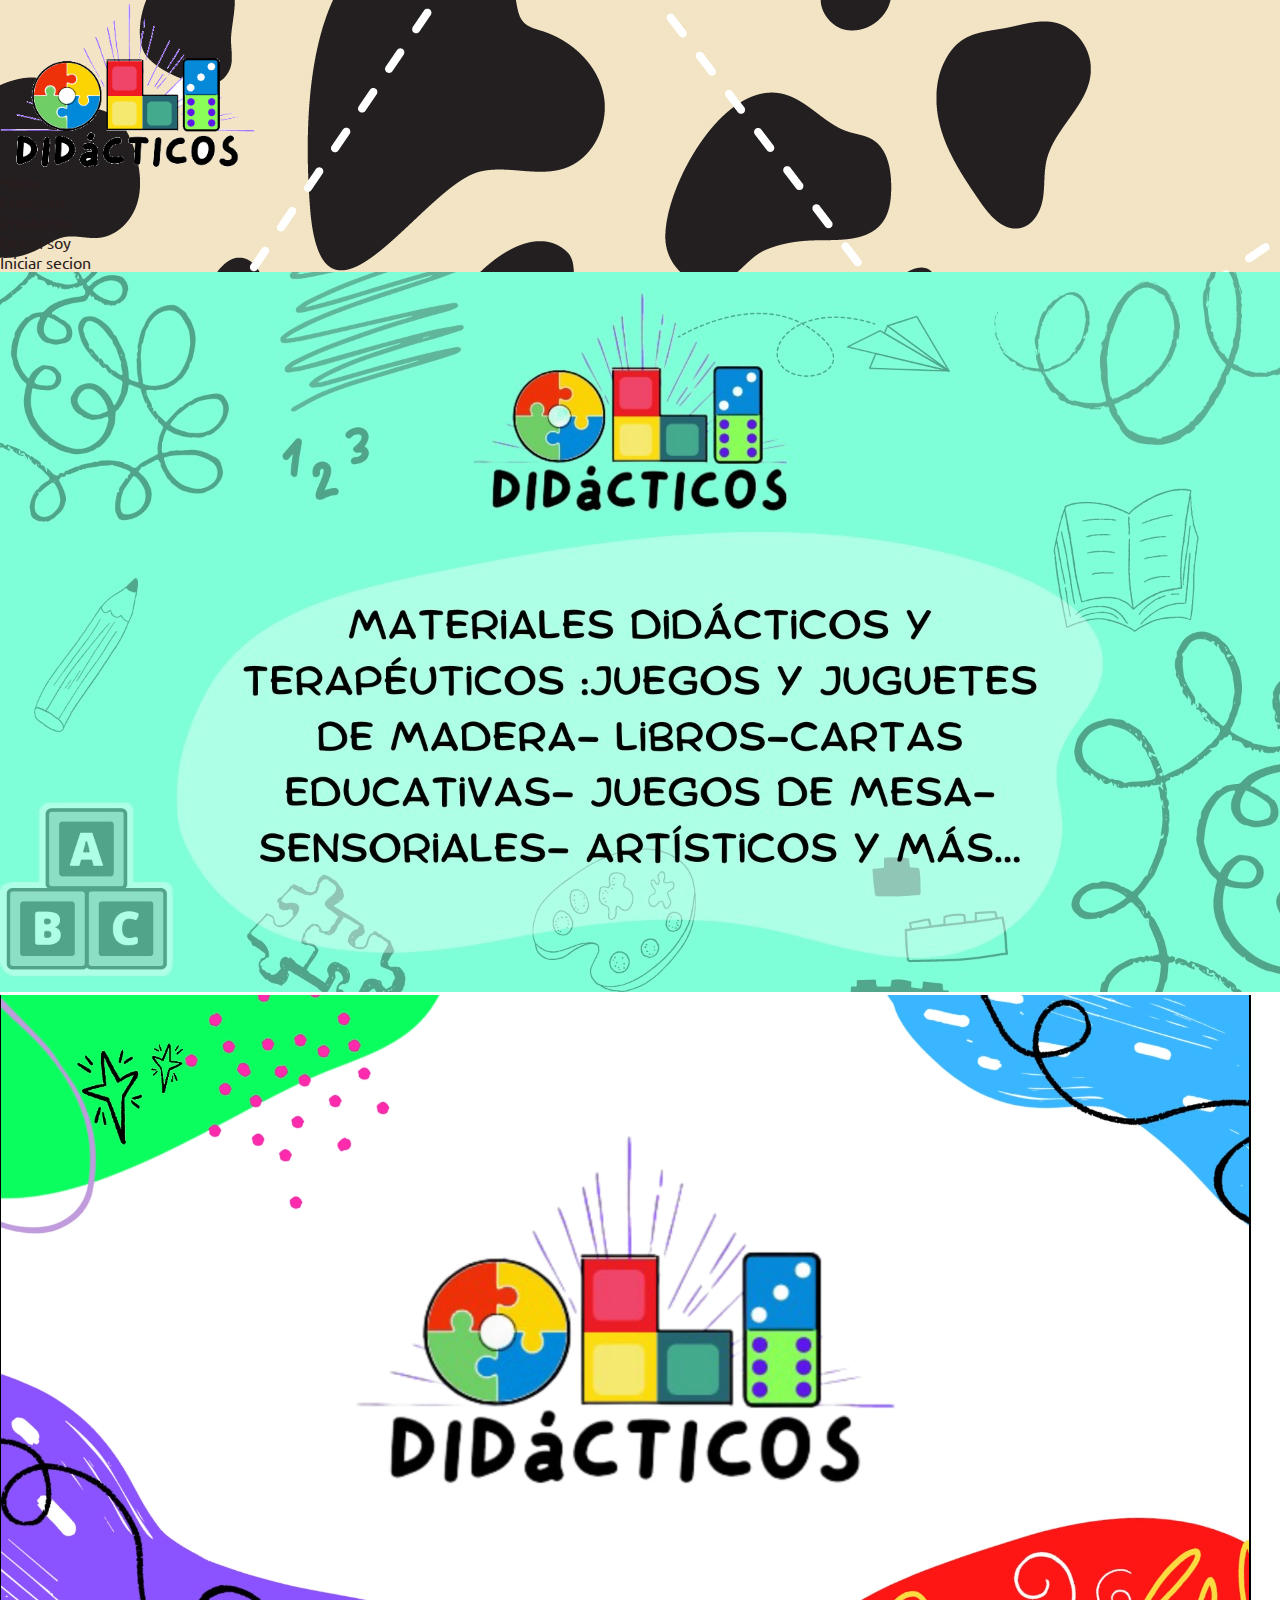
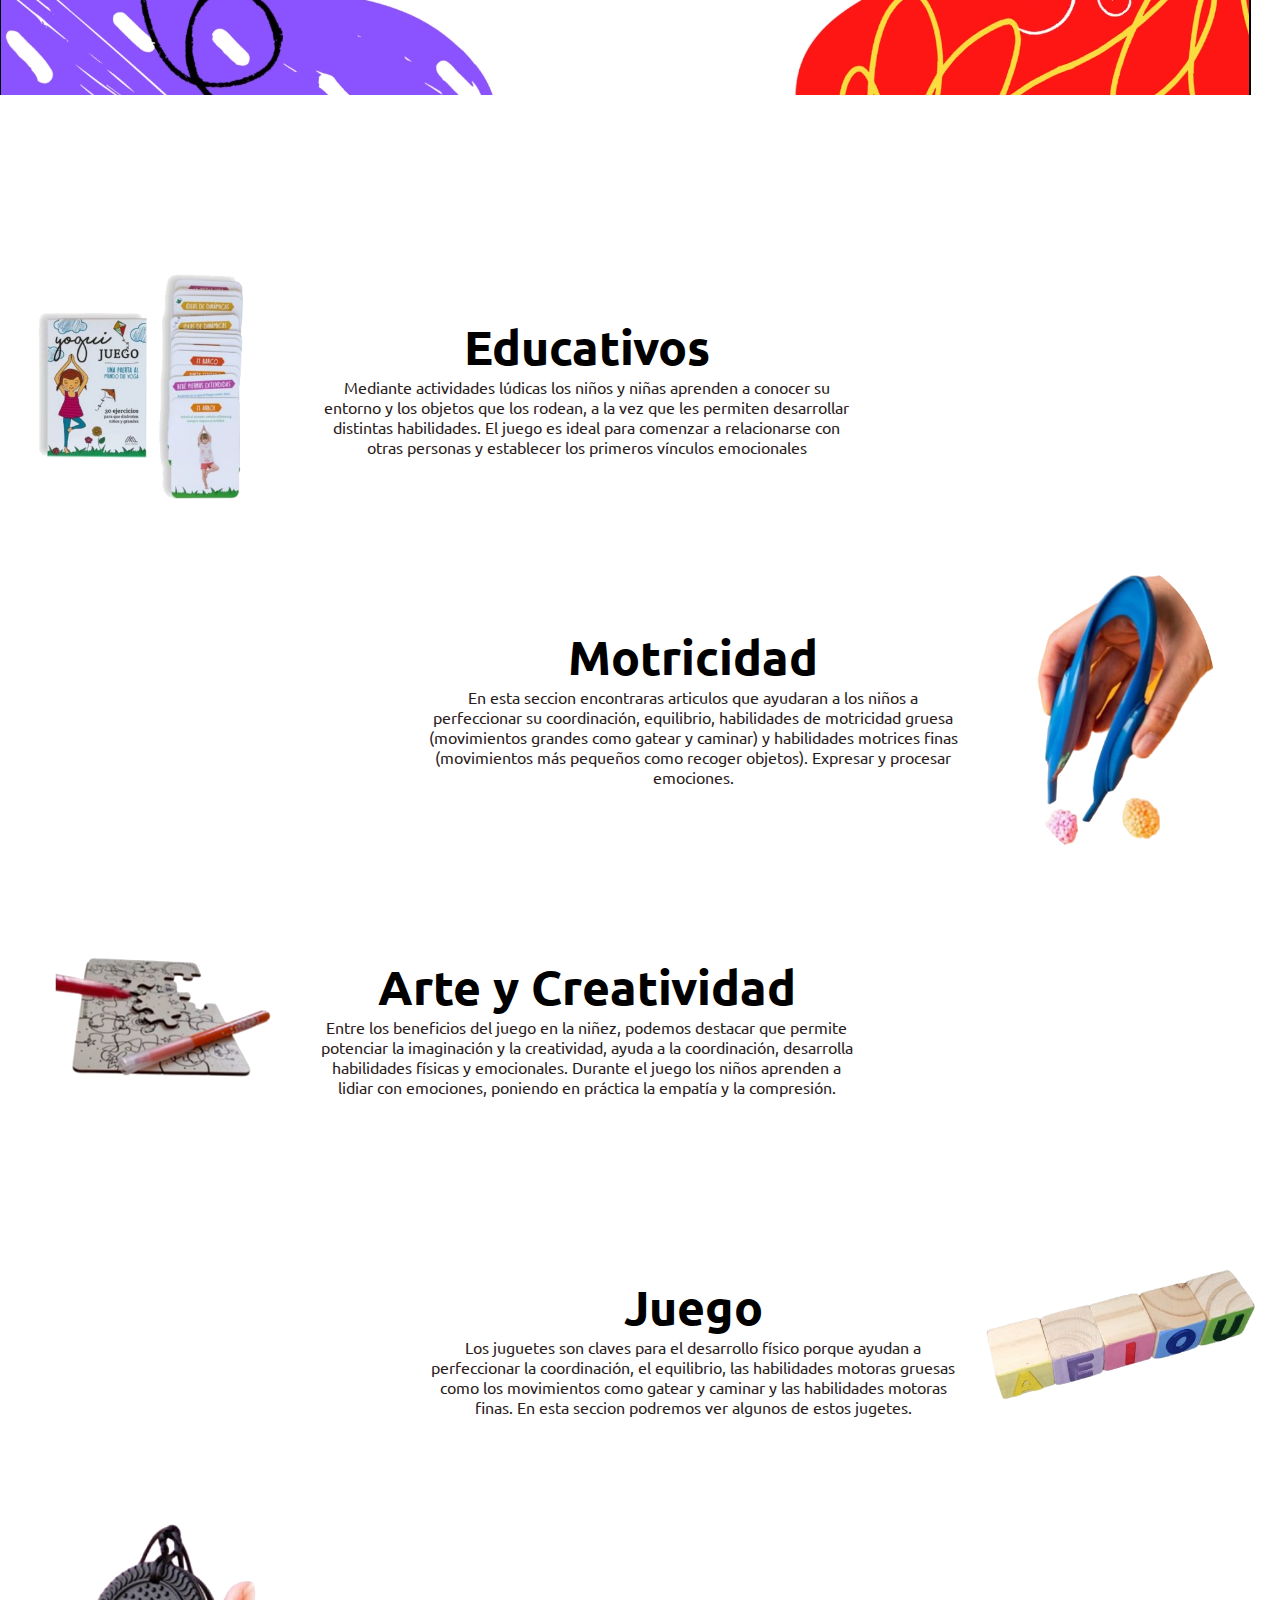
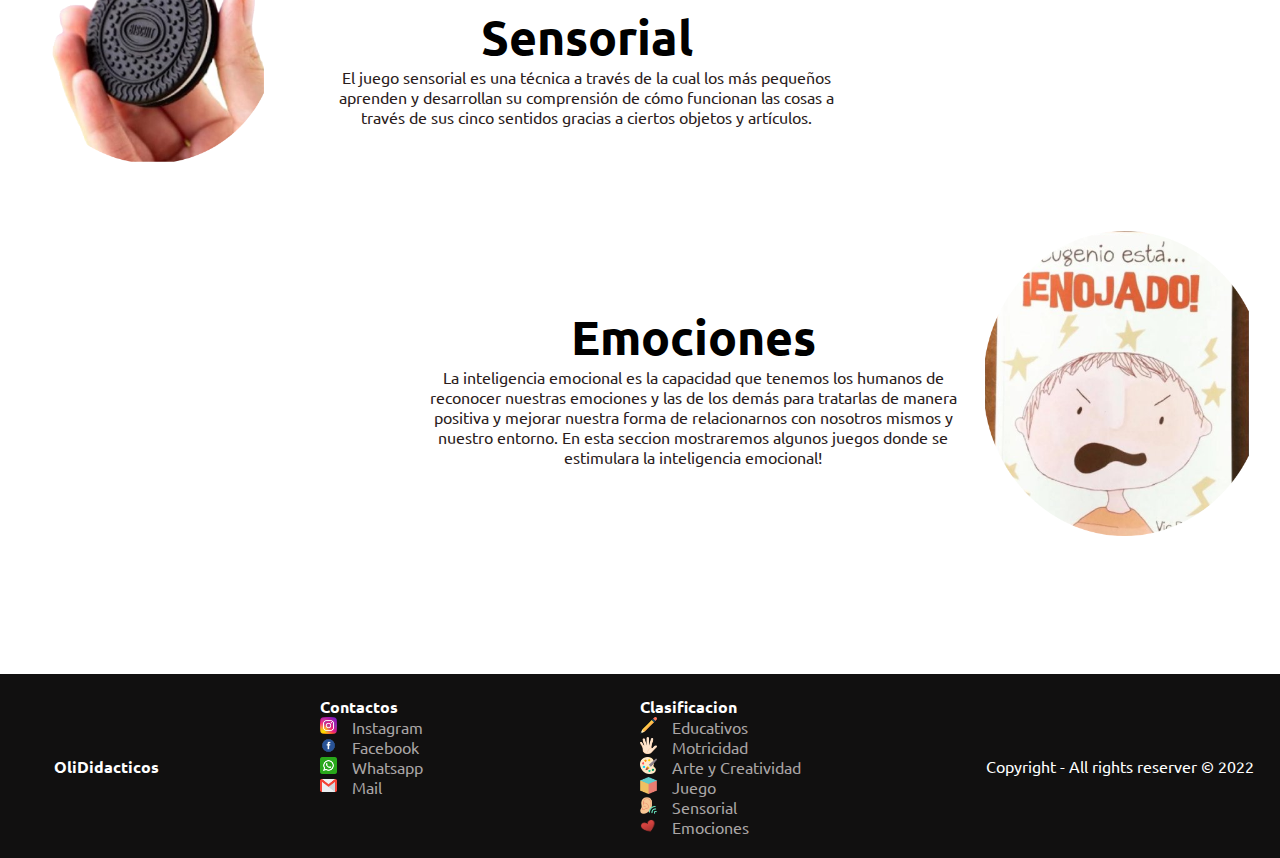
<file: index.html>
<!DOCTYPE html>
<html lang="es">
<head>
    <meta charset="UTF-8">
    <meta http-equiv="X-UA-Compatible" content="IE=edge">
    <meta name="viewport" content="width=device-width, initial-scale=1.0">
    <link rel="stylesheet" href="./sass/main.css">
    <!-- CSS only -->
    <link href="https://cdn.jsdelivr.net/npm/bootstrap@5.2.1/dist/css/bootstrap.min.css" rel="stylesheet" integrity="sha384-iYQeCzEYFbKjA/T2uDLTpkwGzCiq6soy8tYaI1GyVh/UjpbCx/TYkiZhlZB6+fzT" crossorigin="anonymous">
    
    <!-- Seo -->
    <meta name="description" content="Venta online de juguetes didacticos, hechos de madera.">
    <meta name="keywords" content="juguetes de madera, juguetes, aprendizaje, juegos educativos, niños, estimulacion mental">
    <title>OliDidacticos / Venta de juguetes de madera</title>

    <!-- Google font -->
    <link rel="preconnect" href="https://fonts.googleapis.com">
    <link rel="preconnect" href="https://fonts.gstatic.com" crossorigin>
    <link href="https://fonts.googleapis.com/css2?family=Ubuntu:ital,wght@1,700&display=swap" rel="stylesheet">


</head>

<body class="bodyInicio">
    
    <!-- Navegacion -->
    <nav class="navbar navbar-expand-lg bg-white">
        <div class="container-fluid">
          <a class="navbar-brand" href="./index.html">
            <img src="./img/Logo.png" alt="">
          </a>
          <button class="navbar-toggler" type="button" data-bs-toggle="collapse" data-bs-target="#navbarNav" aria-controls="navbarNav" aria-expanded="false" aria-label="Toggle navigation">
            <span class="navbar-toggler-icon"></span>
          </button>
          <div class="collapse navbar-collapse" id="navbarNav">
            <ul class="navbar-nav ms-auto mx-5">
              <li class="nav-item">
                <a class="nav-link active fs-3" aria-current="page" href="./index.html">Home</a>
              </li>
              <li class="nav-item">
                <a class="nav-link fs-3" href="./pages/contactos.html">Contacto</a>
              </li>
              <li class="nav-item">
                <a class="nav-link fs-3" href="./pages/productos.html">Productos</a>
              </li>
              <li class="nav-item">
                <a class="nav-link fs-3" href="./pages/quienSoy.html">Quien soy</a>
              </li>
              <li class="nav-item mx-5">
                <a class="nav-link fs-3" href="./pages/login.html">Iniciar secion</a>
              </li>
            </ul>
          </div>
        </div>
    </nav>

    <!-- Carrusel -->
    <div class="container mt-5">
      <div id="carouselExampleSlidesOnly" class="carousel slide" data-bs-ride="carousel">
        <div class="carousel-inner">
          <div class="carousel-item active">
            <img src="./img/portada2.jpeg" class="d-block w-100" alt="1">
          </div>
          <div class="carousel-item">
            <img src="./img/portada1.png" class="d-block w-100" alt="2">
          </div>
        </div>
      </div>
    </div>

    <!-- Clasificaciones -->
    <main class="mainContainer">

      <section class="Seccion1">

        <div class="div1 rounded-circle bg-white">
          <img src="./img/categoriaEdu.png" alt="Clasificacion1">
        </div>

        <div class="div2 bg-white bg-opacity-75 rounded-4 shadow mt-5">
          <h2><a href="./pages/productos.html#educativo">Educativos</a></h2>
          <p>Mediante actividades lúdicas los niños y niñas aprenden a conocer su entorno y los objetos que los rodean, a la vez que les permiten desarrollar distintas habilidades. El juego es ideal para comenzar a relacionarse con otras personas y establecer los primeros vínculos emocionales</p>
        </div>

      </section>

      <section class="Seccion2">

        <div class="div1 rounded-circle bg-white">
          <img src="./img/categoriaMot.png" alt="Clasificacion2">
        </div>

        <div class="div2 bg-white bg-opacity-75 rounded-4 shadow mt-5">
          <h2><a href="./pages/productos.html#motricidad">Motricidad</a></h2>
          <p>En esta seccion encontraras articulos que ayudaran a los niños a perfeccionar su coordinación, equilibrio, habilidades de motricidad gruesa (movimientos grandes como gatear y caminar) y habilidades motrices finas (movimientos más pequeños como recoger objetos). Expresar y procesar emociones.</p>
        </div>

      </section>

      <section class="Seccion3">

        <div class="div1 rounded-circle bg-white">
          <img src="./img/categoriaArt.png" alt="Clasificacion3">
        </div>

        <div class="div2 bg-white bg-opacity-75 rounded-4 shadow mt-5">
          <h2><a href="./pages/productos.html#arte">Arte y Creatividad</a></h2>
          <p>Entre los beneficios del juego en la niñez, podemos destacar que permite potenciar la imaginación y la creatividad, ayuda a la coordinación, desarrolla habilidades físicas y emocionales. Durante el juego los niños aprenden a lidiar con emociones, poniendo en práctica la empatía y la compresión.</p>
        </div>

      </section>

      <section class="Seccion4">

        <div class="div1 rounded-circle bg-white">
          <img src="./img/categoriaJue.png" alt="Clasificacion4">
        </div>

        <div class="div2 bg-white bg-opacity-75 rounded-4 shadow mt-5">
          <h2><a href="./pages/productos.html#juego">Juego</a></h2>
          <p>Los juguetes son claves para el desarrollo físico porque ayudan a perfeccionar la coordinación, el equilibrio, las habilidades motoras gruesas como los movimientos como gatear y caminar y las habilidades motoras finas.
            En esta seccion podremos ver algunos de estos jugetes.
          </p>
        </div>

      </section>  

      <section class="Seccion5">

        <div class="div1 rounded-circle bg-white">
          <img src="./img/categoriaSen.png" alt="Clasificacion5">
        </div>

        <div class="div2 bg-white bg-opacity-75 rounded-4 shadow mt-5">
          <h2><a href="./pages/productos.html#sensorial">Sensorial</a></h2>
          <p>El juego sensorial es una técnica a través de la cual los más pequeños aprenden y desarrollan su comprensión de cómo funcionan las cosas a través de sus cinco sentidos gracias a ciertos objetos y artículos. </p>
        </div>

      </section>

      <section class="Seccion6">

        <div class="div1 rounded-circle bg-white">
          <img src="./img/categoriaEmo.png" alt="Clasificacion5">
        </div>

        <div class="div2 bg-white bg-opacity-75 rounded-4 shadow mt-5">
          <h2><a href="./pages/productos.html#emocional">Emociones</a></h2>
          <p>La inteligencia emocional es la capacidad que tenemos los humanos de reconocer nuestras emociones y las de los demás para tratarlas de manera positiva y mejorar nuestra forma de relacionarnos con nosotros mismos y nuestro entorno. En esta seccion mostraremos algunos juegos donde se estimulara la inteligencia emocional!</p>
        </div>

      </section>  

    </main>


    <!-- Footer -->
    <footer class="footer">

      <div class="footer_logo">
        <h4>OliDidacticos</h4>
      </div>

      <div class="footer_Contactos">
        <h4>Contactos</h4>
        <div>
          <a href=""><img src="./img/instagram.png" alt="instagram"></a>
          <a href="">Instagram</a>
        </div>
        <div>
          <a href=""><img src="./img/descarga.png" alt="facebook"></a>
          <a href="">Facebook</a>
        </div>
        <div>
          <a href=""><img src="./img/whatsapp.png" alt="whatsapp"></a>
          <a href="">Whatsapp</a>
        </div>
        <div>
          <a href=""><img src="./img/gmail.png" alt="mail"></a>
          <a href="">Mail</a>
        </div>
      </div>

      <div class="footer_Productos">
        <h4>Clasificacion</h4>
        <div>
          <a href="./pages/productos.html#educativo"><img src="./img/educacion.png" alt=""></a>
          <a href="./pages/productos.html#educativo">Educativos</a>
        </div>
        <div>
          <a href="./pages/productos.html#motricidad"><img src="./img/motri.png" alt=""></a>
          <a href="./pages/productos.html#motricidad">Motricidad</a>
        </div>
        <div>
          <a href="./pages/productos.html#arte"><img src="./img/arte.png" alt=""></a>
          <a href="./pages/productos.html#arte">Arte y Creatividad</a>
        </div>
        <div>
          <a href="./pages/productos.html#juego"><img src="./img/juegos.png" alt=""></a>
          <a href="./pages/productos.html#juego">Juego</a>
        </div>
        <div>
          <a href="./pages/productos.html#sensorial"><img src="./img/sentido.png" alt=""></a>
          <a href="./pages/productos.html#sensorial">Sensorial</a>
        </div>
        <div>
          <a href="./pages/productos.html#emocional"><img src="./img/emociones.png" alt=""></a>
          <a href="./pages/productos.html#emocional">Emociones</a>
        </div>
      </div>

      <div class="footer_Copyright">
        <p>Copyright - All rights reserver &copy; 2022</p>
      </div>

    </footer>


    <!-- JavaScript Bundle with Popper -->
    <script src="https://cdn.jsdelivr.net/npm/bootstrap@5.2.1/dist/js/bootstrap.bundle.min.js" integrity="sha384-u1OknCvxWvY5kfmNBILK2hRnQC3Pr17a+RTT6rIHI7NnikvbZlHgTPOOmMi466C8" crossorigin="anonymous"></script>

</body>
</html>
</file>
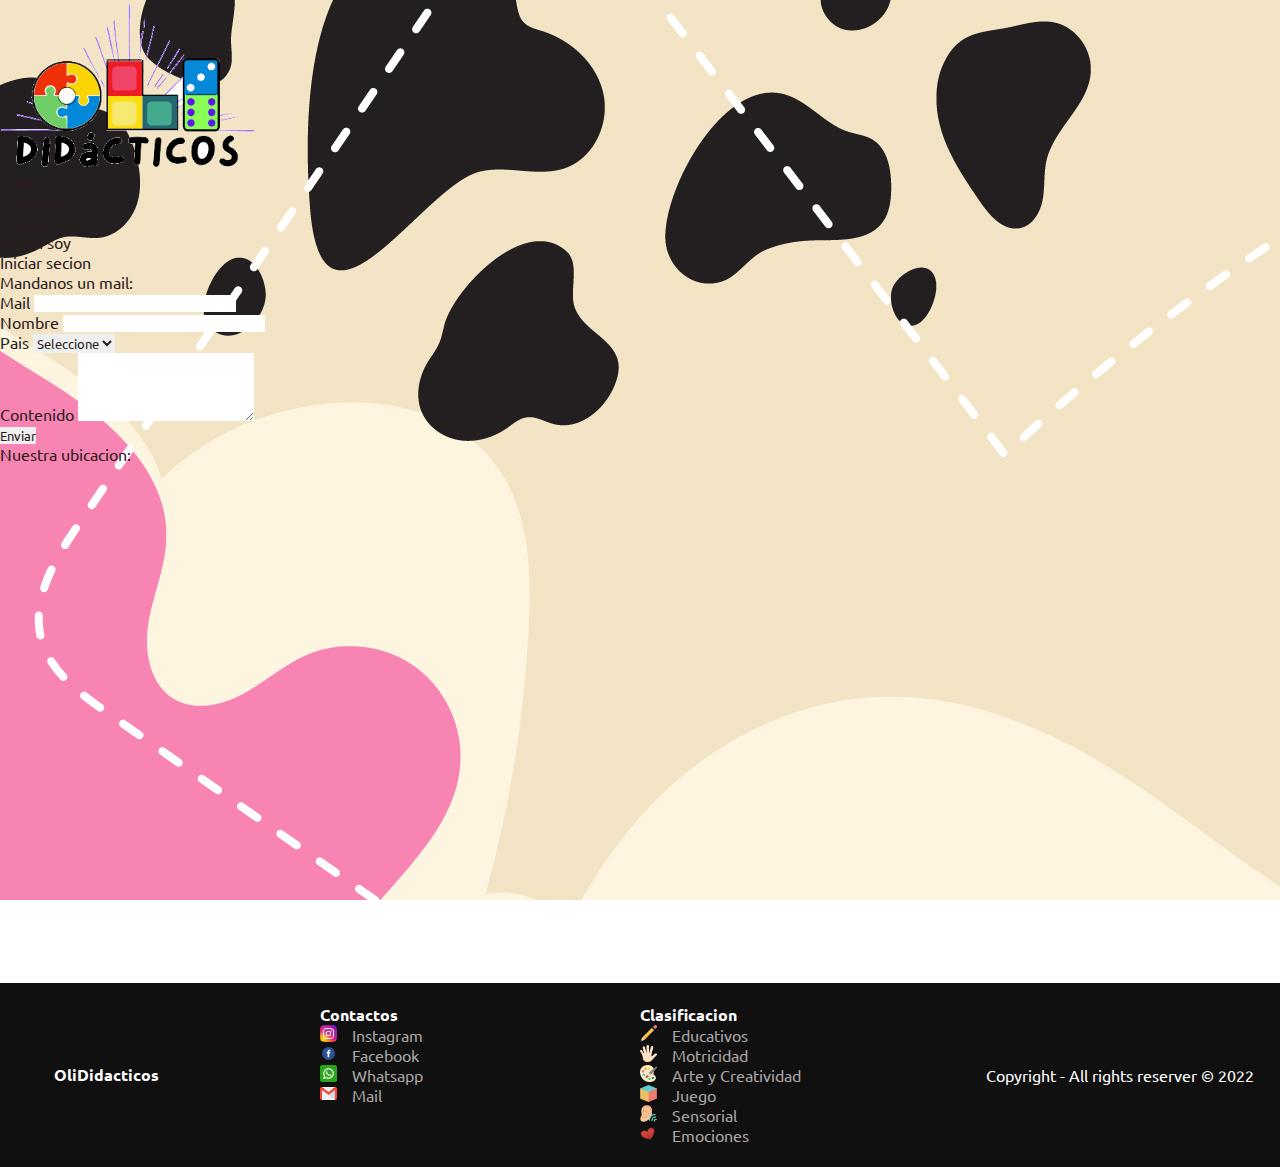
<file: pages/contactos.html>
<!DOCTYPE html>
<html lang="es">
<head>
    <meta charset="UTF-8">
    <meta http-equiv="X-UA-Compatible" content="IE=edge">
    <meta name="viewport" content="width=device-width, initial-scale=1.0">

    <!-- Google font -->
    <link rel="preconnect" href="https://fonts.googleapis.com">
    <link rel="preconnect" href="https://fonts.gstatic.com" crossorigin>
    <link href="https://fonts.googleapis.com/css2?family=Ubuntu:ital,wght@1,700&display=swap" rel="stylesheet">

    <!-- CSS only -->
    <link rel="stylesheet" href="../sass/main.css">
    <link href="https://cdn.jsdelivr.net/npm/bootstrap@5.2.1/dist/css/bootstrap.min.css" rel="stylesheet" integrity="sha384-iYQeCzEYFbKjA/T2uDLTpkwGzCiq6soy8tYaI1GyVh/UjpbCx/TYkiZhlZB6+fzT" crossorigin="anonymous">
    
    <!-- Seo -->
    <title>Contactos</title>
    <meta name="description" content="Estas son las formas para contactar con el emprendimiento OliDidacticos">
    <meta name="keywords" content="juguetes de madera, juguetes, aprendizaje, juegos educativos, niños, estimulacion mental">
    
</head>
<body class="bodyContactos">

    <!-- Navegacion -->
    <nav class="navbar navbar-expand-lg bg-white">
      <div class="container-fluid">
        <a class="navbar-brand" href="../index.html">
          <img src="../img/Logo.png" alt="Logo">
        </a>
        <button class="navbar-toggler" type="button" data-bs-toggle="collapse" data-bs-target="#navbarNav" aria-controls="navbarNav" aria-expanded="false" aria-label="Toggle navigation">
          <span class="navbar-toggler-icon"></span>
        </button>
        <div class="collapse navbar-collapse" id="navbarNav">
          <ul class="navbar-nav ms-auto mx-5">
            <li class="nav-item">
              <a class="nav-link fs-3" aria-current="page" href="../index.html">Home</a>
            </li>
            <li class="nav-item">
              <a class="nav-link active fs-3" href="./contactos.html">Contacto</a>
            </li>
            <li class="nav-item">
              <a class="nav-link fs-3" href="./productos.html">Productos</a>
            </li>
            <li class="nav-item">
              <a class="nav-link fs-3" href="./quienSoy.html">Quien soy</a>
            </li>
            <li class="nav-item">
              <a class="nav-link fs-3 mx-5" href="./login.html">Iniciar secion</a>
            </li>
          </ul>
        </div>
      </div>
  </nav>

    <div class="container">

      <div class="row">





      </div>

    </div>

    <!-- Formularios -->
    <div class="container-fluid contactos">
        <div class="row">
            <div class="col-lg-6 col-sm-12">
              <div class="col text-center h1 bg-white bg-opacity-75 rounded-4 shadow mt-3">
                Mandanos un mail:
              </div>
                <div class="shadow-lg p-3 mb-5 mt-4 bg-body rounded">
                    <form class="row g-3 needs-validation" action="" novalidate>

                        <div>
                            <label for="Mail" class="form-label">Mail</label>
                            <input id="Mail" name="Mail" type="text" class="form-control" required>
                        </div>

                        <div>
                             <label for="Nombre" class="form-label">Nombre</label>
                            <input id="Nombre" name="Nombre" type="text" class="form-control" required>
                        </div>

                        <div>
                            <label for="Pais">Pais</label>
                            <select name="Pais" id="Pais" class="form-select" required>
                                <option selected disabled value="Pais">Seleccione</option>
                                <option value="Pais">Mexico</option>
                                <option value="Pais">Colombia</option>
                                <option value="Pais">Peru</option>
                                <option value="Pais">Argentina</option>
                            </select>
                        </div>

                        <div class="mb-3">
                            <label for="exampleFormControlTextarea1" class="form-label">Contenido</label>
                            <textarea class="form-control" id="exampleFormControlTextarea1" rows="4"></textarea>
                        </div>

                        <button type="submit" class="btn btn-warning fw-bold">Enviar</button>
   
                    </form>
                </div>
            </div>

            <div class="col-lg-6 col-sm-12 text-center iframe_maps">
              <div class="col text-center h1 bg-white bg-opacity-75 rounded-4 shadow mt-3">
                Nuestra ubicacion:
              </div>
                <iframe src="https://www.google.com/maps/embed?pb=!1m18!1m12!1m3!1d3276.1223699529633!2d-58.34762896801986!3d-34.802863080985325!2m3!1f0!2f0!3f0!3m2!1i1024!2i768!4f13.1!3m3!1m2!1s0x95a32c9e92bff251%3A0x99752cf64526c25f!2sCrispi%20873%2C%20Claypole%2C%20Provincia%20de%20Buenos%20Aires!5e0!3m2!1ses-419!2sar!4v1664588355223!5m2!1ses-419!2sar" width="400" height="300" style="border:0;" allowfullscreen="" loading="lazy" referrerpolicy="no-referrer-when-downgrade"></iframe>
            </div>
        </div>
    </div>





    <!-- Footer -->
    <footer class="footer">

      <div class="footer_logo">
        <h4>OliDidacticos</h4>
      </div>

      <div class="footer_Contactos">
        <h4>Contactos</h4>
        <div>
          <a href=""><img src="../img/instagram.png" alt="instagram"></a>
          <a href="">Instagram</a>
        </div>
        <div>
          <a href=""><img src="../img/descarga.png" alt="facebook"></a>
          <a href="">Facebook</a>
        </div>
        <div>
          <a href=""><img src="../img/whatsapp.png" alt="whatsapp"></a>
          <a href="">Whatsapp</a>
        </div>
        <div>
          <a href=""><img src="../img/gmail.png" alt="mail"></a>
          <a href="">Mail</a>
        </div>
      </div>

      <div class="footer_Productos">
        <h4>Clasificacion</h4>
        <div>
          <a href="../pages/productos.html#educativo"><img src="../img/educacion.png" alt=""></a>
          <a href="../pages/productos.html#educativo">Educativos</a>
        </div>
        <div>
          <a href="../pages/productos.html#motricidad"><img src="../img/motri.png" alt=""></a>
          <a href="../pages/productos.html#motricidad">Motricidad</a>
        </div>
        <div>
          <a href="../pages/productos.html#arte"><img src="../img/arte.png" alt=""></a>
          <a href="../pages/productos.html#arte">Arte y Creatividad</a>
        </div>
        <div>
          <a href="../pages/productos.html#juego"><img src="../img/juegos.png" alt=""></a>
          <a href="../pages/productos.html#juego">Juego</a>
        </div>
        <div>
          <a href="../pages/productos.html#sensorial"><img src="../img/sentido.png" alt=""></a>
          <a href="../pages/productos.html#sensorial">Sensorial</a>
        </div>
        <div>
          <a href="../pages/productos.html#emocional"><img src="../img/emociones.png" alt=""></a>
          <a href="../pages/productos.html#emocional">Emociones</a>
        </div>
      </div>

      <div class="footer_Copyright">
        <p>Copyright - All rights reserver &copy; 2022</p>
      </div>

    </footer>
    
    <!-- JavaScript Bundle with Popper -->
    <script src="https://cdn.jsdelivr.net/npm/bootstrap@5.2.1/dist/js/bootstrap.bundle.min.js" integrity="sha384-u1OknCvxWvY5kfmNBILK2hRnQC3Pr17a+RTT6rIHI7NnikvbZlHgTPOOmMi466C8" crossorigin="anonymous"></script>

</body>
</html>
</file>
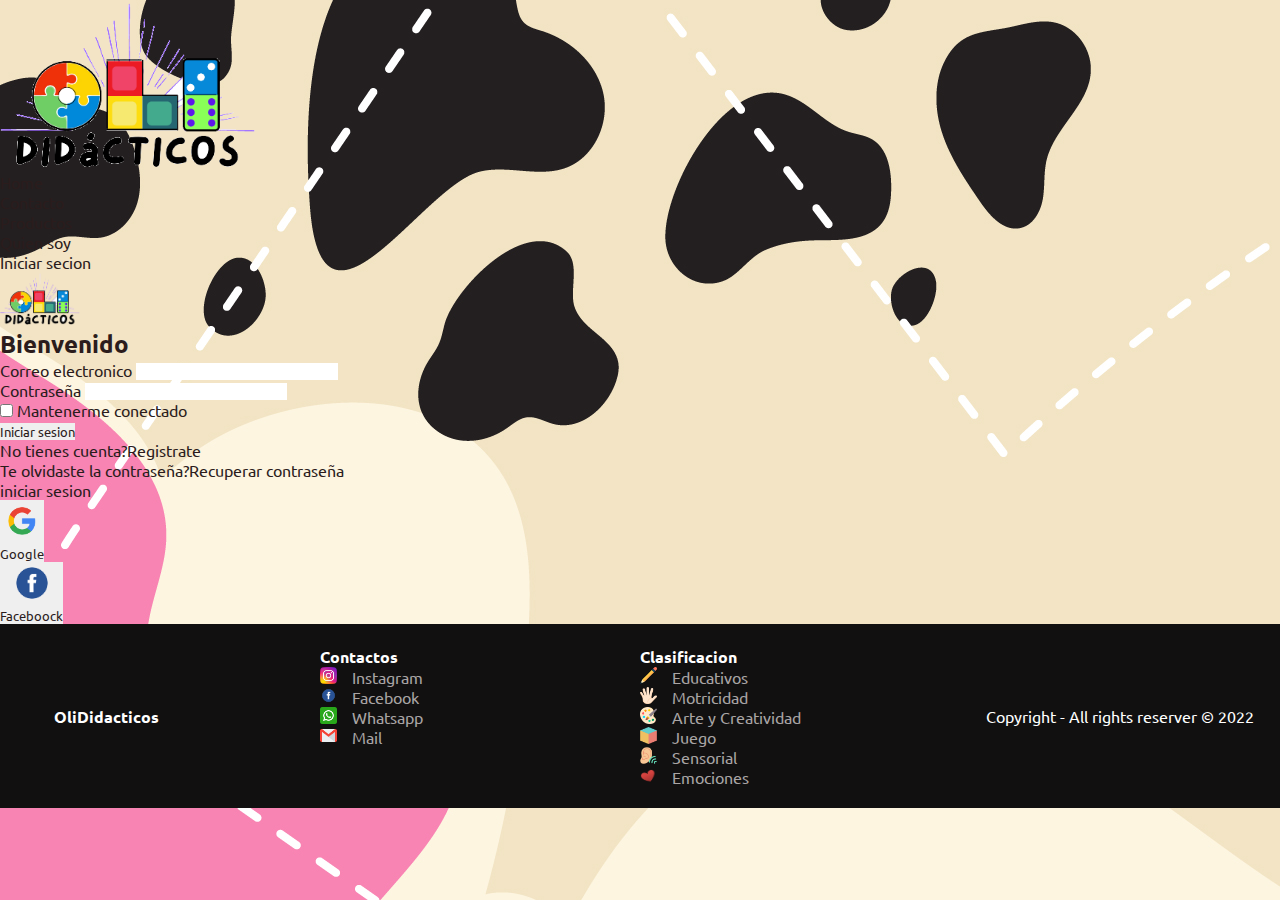
<file: pages/login.html>
<!DOCTYPE html>
<html lang="en">
<head>

  <meta charset="UTF-8">
  <meta http-equiv="X-UA-Compatible" content="IE=edge">
  <meta name="viewport" content="width=device-width, initial-scale=1.0">

  <!-- Google font -->
  <link rel="preconnect" href="https://fonts.googleapis.com">
  <link rel="preconnect" href="https://fonts.gstatic.com" crossorigin>
  <link href="https://fonts.googleapis.com/css2?family=Ubuntu:ital,wght@1,700&display=swap" rel="stylesheet">

  <!-- CSS only -->
  <link rel="stylesheet" href="../sass/main.css">
  <link href="https://cdn.jsdelivr.net/npm/bootstrap@5.2.1/dist/css/bootstrap.min.css" rel="stylesheet" integrity="sha384-iYQeCzEYFbKjA/T2uDLTpkwGzCiq6soy8tYaI1GyVh/UjpbCx/TYkiZhlZB6+fzT" crossorigin="anonymous">
  
  <!-- Seo -->
  <title>Contactos</title>
  <meta name="description" content="Estas son las formas para contactar con el emprendimiento OliDidacticos">
  <meta name="keywords" content="juguetes de madera, juguetes, aprendizaje, juegos educativos, niños, estimulacion mental">

</head>
<body class="bodyLogin">

     <!-- Navegacion -->
     <nav class="navbar navbar-expand-lg bg-white">
      <div class="container-fluid">
        <a class="navbar-brand" href="../index.html">
          <img src="../img/Logo.png" alt="Logo">
        </a>
        <button class="navbar-toggler" type="button" data-bs-toggle="collapse" data-bs-target="#navbarNav" aria-controls="navbarNav" aria-expanded="false" aria-label="Toggle navigation">
          <span class="navbar-toggler-icon"></span>
        </button>
        <div class="collapse navbar-collapse" id="navbarNav">
          <ul class="navbar-nav ms-auto mx-5">
            <li class="nav-item">
              <a class="nav-link fs-3" aria-current="page" href="../index.html">Home</a>
            </li>
            <li class="nav-item">
              <a class="nav-link fs-3" href="./contactos.html">Contacto</a>
            </li>
            <li class="nav-item">
              <a class="nav-link fs-3" href="./productos.html">Productos</a>
            </li>
            <li class="nav-item">
              <a class="nav-link fs-3" href="./quienSoy.html">Quien soy</a>
            </li>
            <li class="nav-item">
              <a class="nav-link active fs-3 mx-5" href="./login.html">Iniciar secion</a>
            </li>
          </ul>
        </div>
      </div>
  </nav>

    <div class="container bg-primary mt-5 rounded shadow mb-5">

        <div class="row align-items-stretch">

            <div class="col fondo d-none d-lg-block col-md-5 col-lg-5 col-xl-6 fondoFoto">
            </div>

            <div class="col bg-white">

                <div class="text-end">
                    <img src="../img/Logo.png" alt="Logo" width="80">
                </div>

                <h2 class="fw-bold text-center">Bienvenido</h2>

                <form action="#">

                    <div class="mb-4">
                        <label for="email" class="form-label">Correo electronico</label>
                        <input type="email" class="form-control" name="email">
                    </div>
                    <div class="mb-4">
                        <label for="password" class="form-label">Contraseña</label>
                        <input type="password" class="form-control" name="email">
                    </div>
                    <div class="mb-4 form-check">
                        <input type="checkbox" name="conected" class="form-check-input" id="">
                        <label for="conected" class="form-check-label">Mantenerme conectado</label>
                    </div>
                    <div class="d-grid">
                        <button type="submit" class="btn btn-primary">Iniciar sesion</button>
                    </div>
                    <div class="mt-3">
                        <span>No tienes cuenta?</span><a href="#">Registrate</a>
                    </div>
                    <div>
                        <span>Te olvidaste la contraseña?</span><a href="#">Recuperar contraseña</a>
                    </div>

                </form>

                <div class="container-fluid my-5">

                    <div class="row text-center">

                        <div class="col-12">
                            iniciar sesion
                        </div>

                    </div>
                    <div class="row">

                        <div class="col">
                            <button class="btn btn-outline-warning w-100 my-1">
                                <div class="row align-items-center">
                                    <div class="col-2 d-none d-md-block">
                                        <img src="../img/google_PNG19635.png" alt="logo google" width="42">
                                    </div>
                                    <div class="col-12 col-md-10 text-center">
                                        Google
                                    </div>
                                </div>
                            </button>
                        </div>
                        <div class="col">
                            <button class="btn btn-outline-primary w-100 my-1">
                                <div class="row align-items-center">
                                    <div class="col-2 d-none d-md-block">
                                        <img src="../img/descarga.png" alt="logo google" width="42">
                                    </div>
                                    <div class="col-12 col-md-10 text-center">
                                        Faceboock
                                    </div>
                                </div>
                            </button>
                        </div>

                    </div>

                </div>

            </div>

        </div>

    </div>

        <!-- Footer -->
        <footer class="footer">

            <div class="footer_logo">
              <h4>OliDidacticos</h4>
            </div>
      
            <div class="footer_Contactos">
              <h4>Contactos</h4>
              <div>
                <a href=""><img src="../img/instagram.png" alt="instagram"></a>
                <a href="">Instagram</a>
              </div>
              <div>
                <a href=""><img src="../img/descarga.png" alt="facebook"></a>
                <a href="">Facebook</a>
              </div>
              <div>
                <a href=""><img src="../img/whatsapp.png" alt="whatsapp"></a>
                <a href="">Whatsapp</a>
              </div>
              <div>
                <a href=""><img src="../img/gmail.png" alt="mail"></a>
                <a href="">Mail</a>
              </div>
            </div>
      
            <div class="footer_Productos">
              <h4>Clasificacion</h4>
              <div>
                <a href="../pages/productos.html#educativo"><img src="../img/educacion.png" alt=""></a>
                <a href="../pages/productos.html#educativo">Educativos</a>
              </div>
              <div>
                <a href="../pages/productos.html#motricidad"><img src="../img/motri.png" alt=""></a>
                <a href="../pages/productos.html#motricidad">Motricidad</a>
              </div>
              <div>
                <a href="../pages/productos.html#arte"><img src="../img/arte.png" alt=""></a>
                <a href="../pages/productos.html#arte">Arte y Creatividad</a>
              </div>
              <div>
                <a href="../pages/productos.html#juego"><img src="../img/juegos.png" alt=""></a>
                <a href="../pages/productos.html#juego">Juego</a>
              </div>
              <div>
                <a href="../pages/productos.html#sensorial"><img src="../img/sentido.png" alt=""></a>
                <a href="../pages/productos.html#sensorial">Sensorial</a>
              </div>
              <div>
                <a href="../pages/productos.html#emocional"><img src="../img/emociones.png" alt=""></a>
                <a href="../pages/productos.html#emocional">Emociones</a>
              </div>
            </div>
      
            <div class="footer_Copyright">
              <p>Copyright - All rights reserver &copy; 2022</p>
            </div>
      
          </footer>

    <!-- JavaScript Bundle with Popper -->
    <script src="https://cdn.jsdelivr.net/npm/bootstrap@5.2.2/dist/js/bootstrap.bundle.min.js" integrity="sha384-OERcA2EqjJCMA+/3y+gxIOqMEjwtxJY7qPCqsdltbNJuaOe923+mo//f6V8Qbsw3" crossorigin="anonymous"></script>
</body>
</html>
</file>
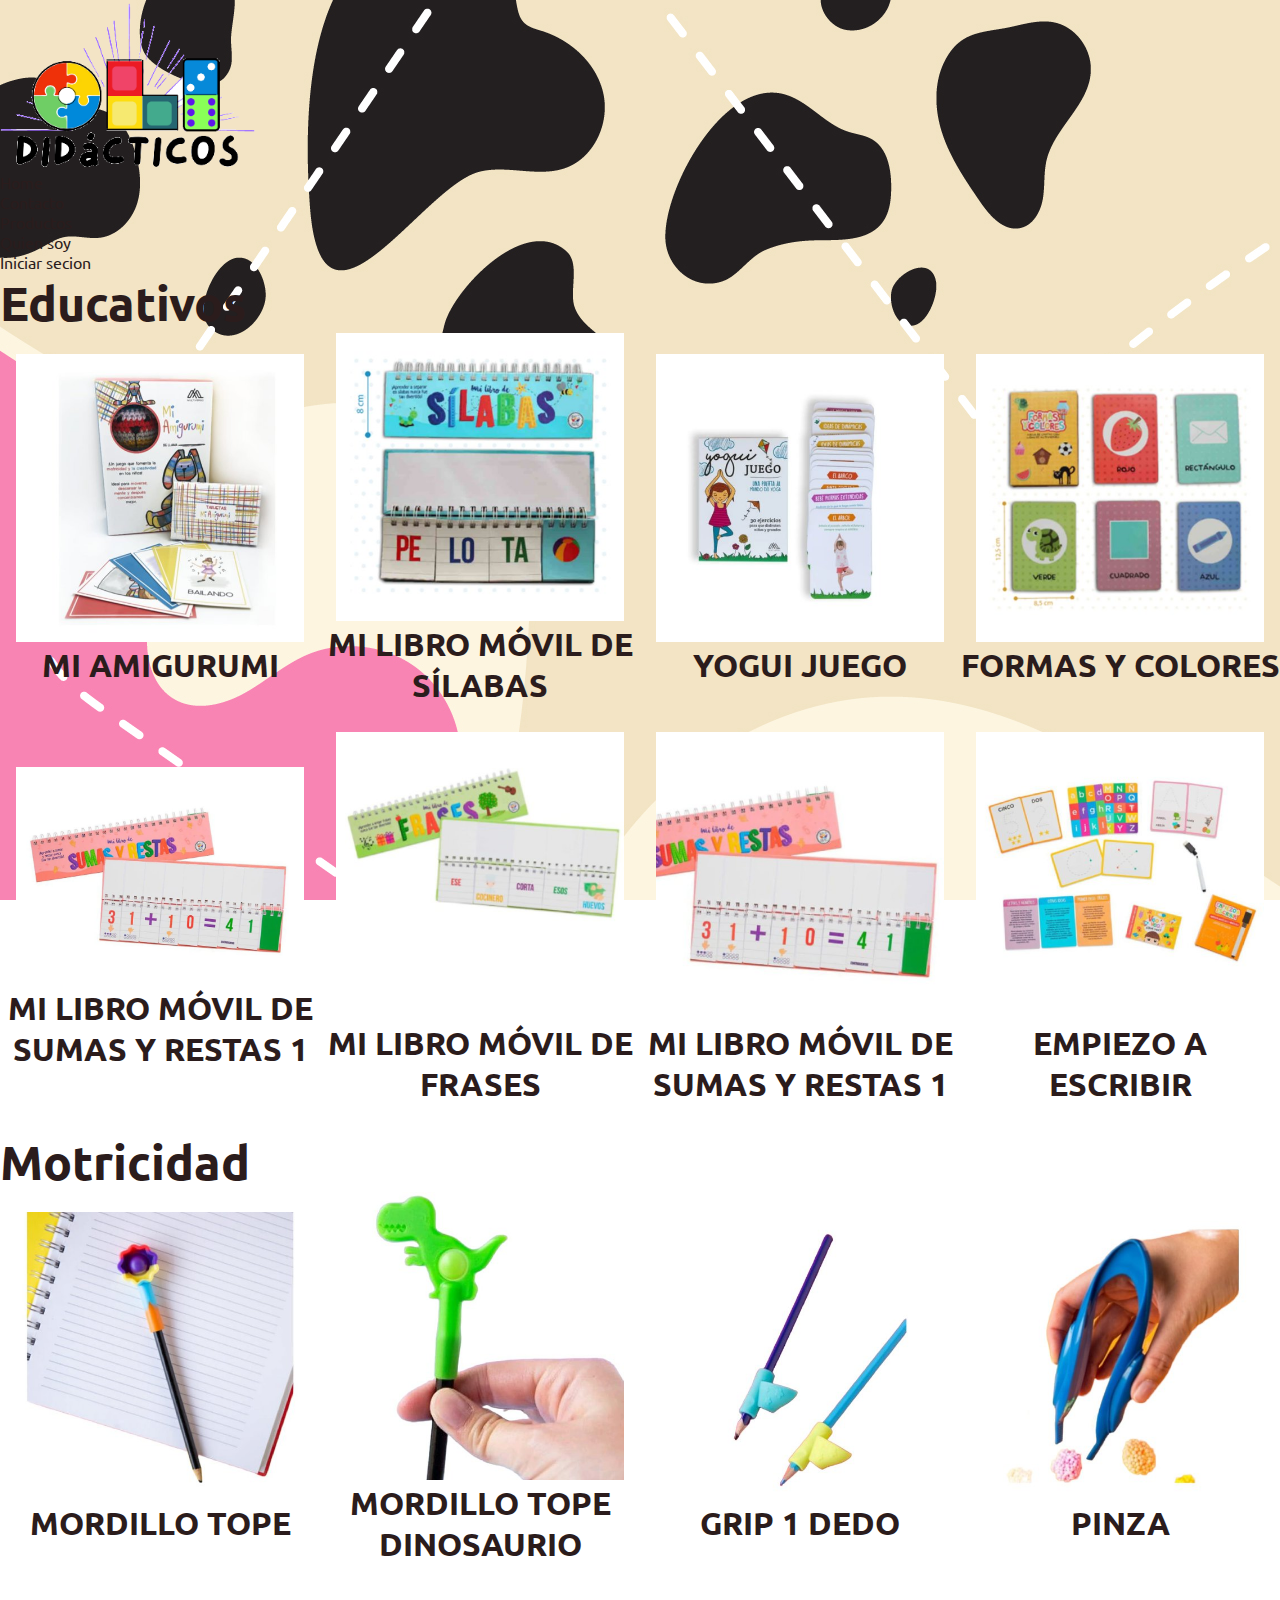
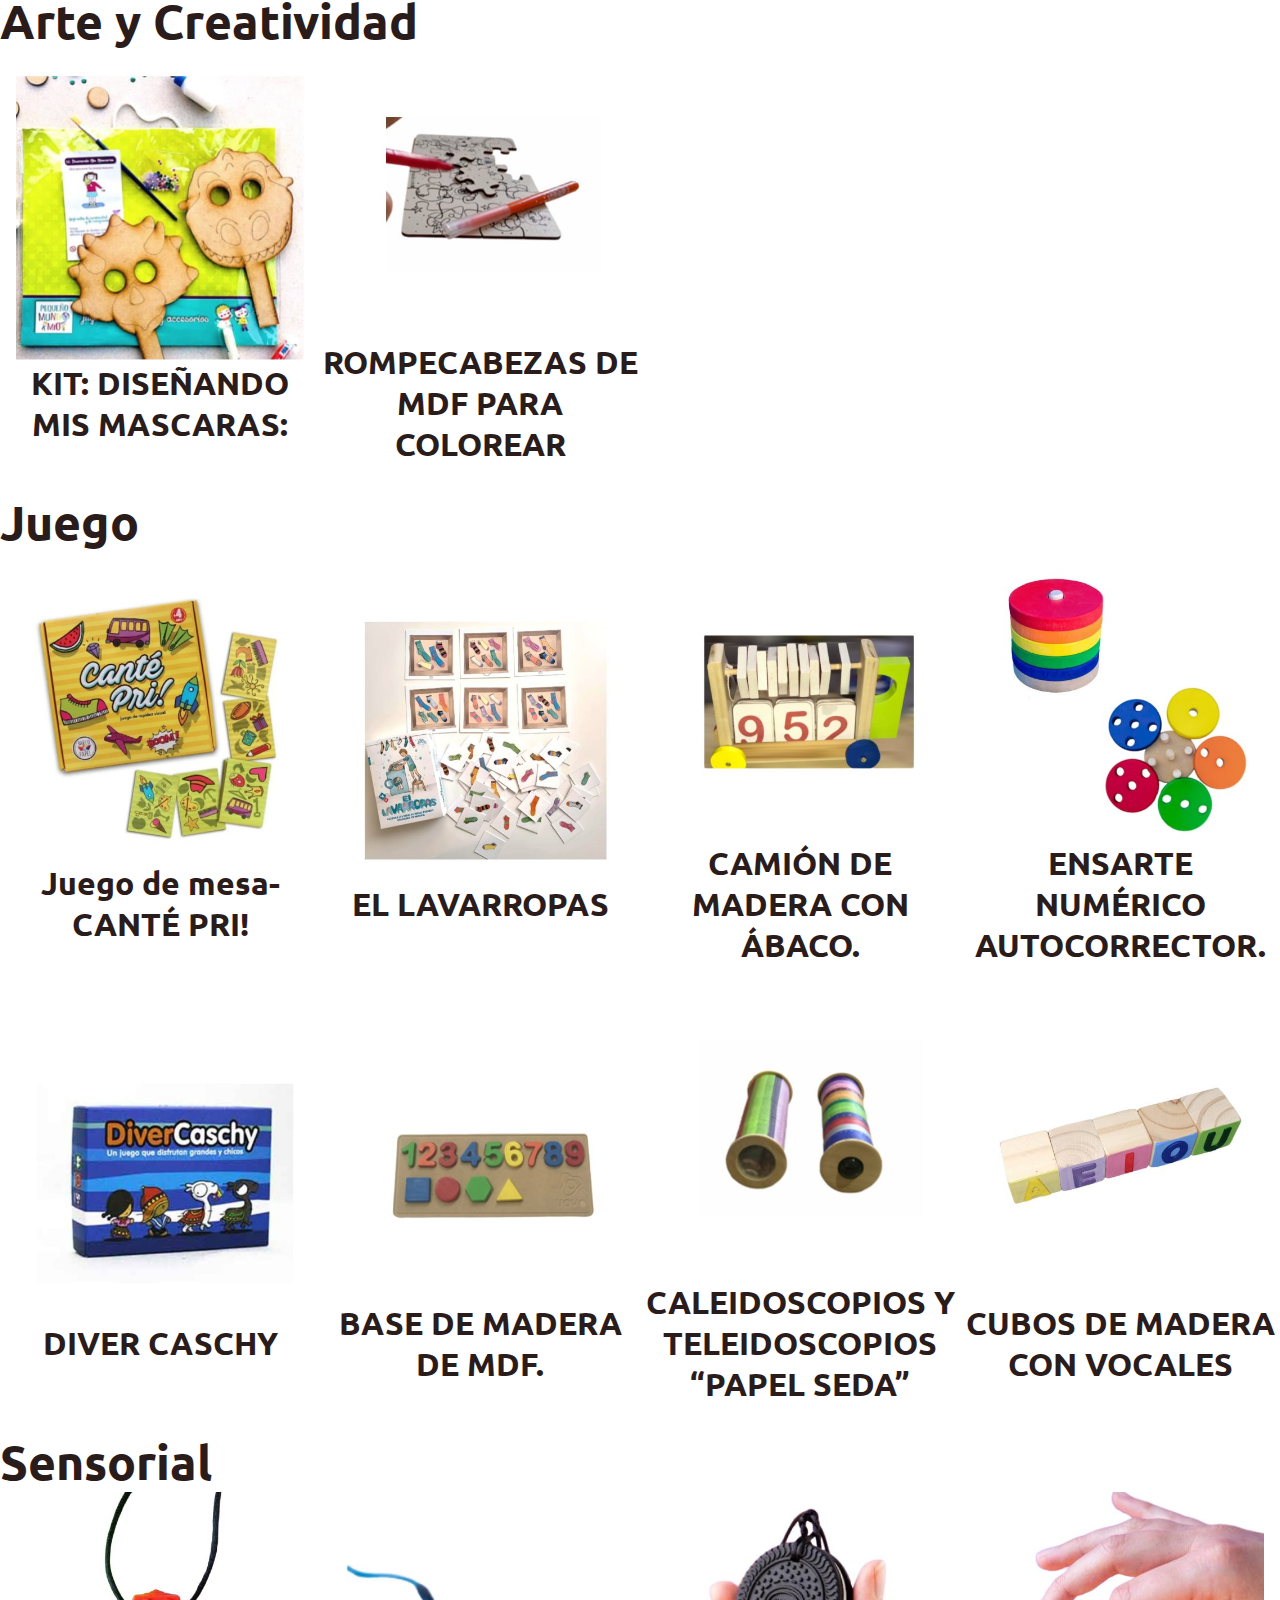
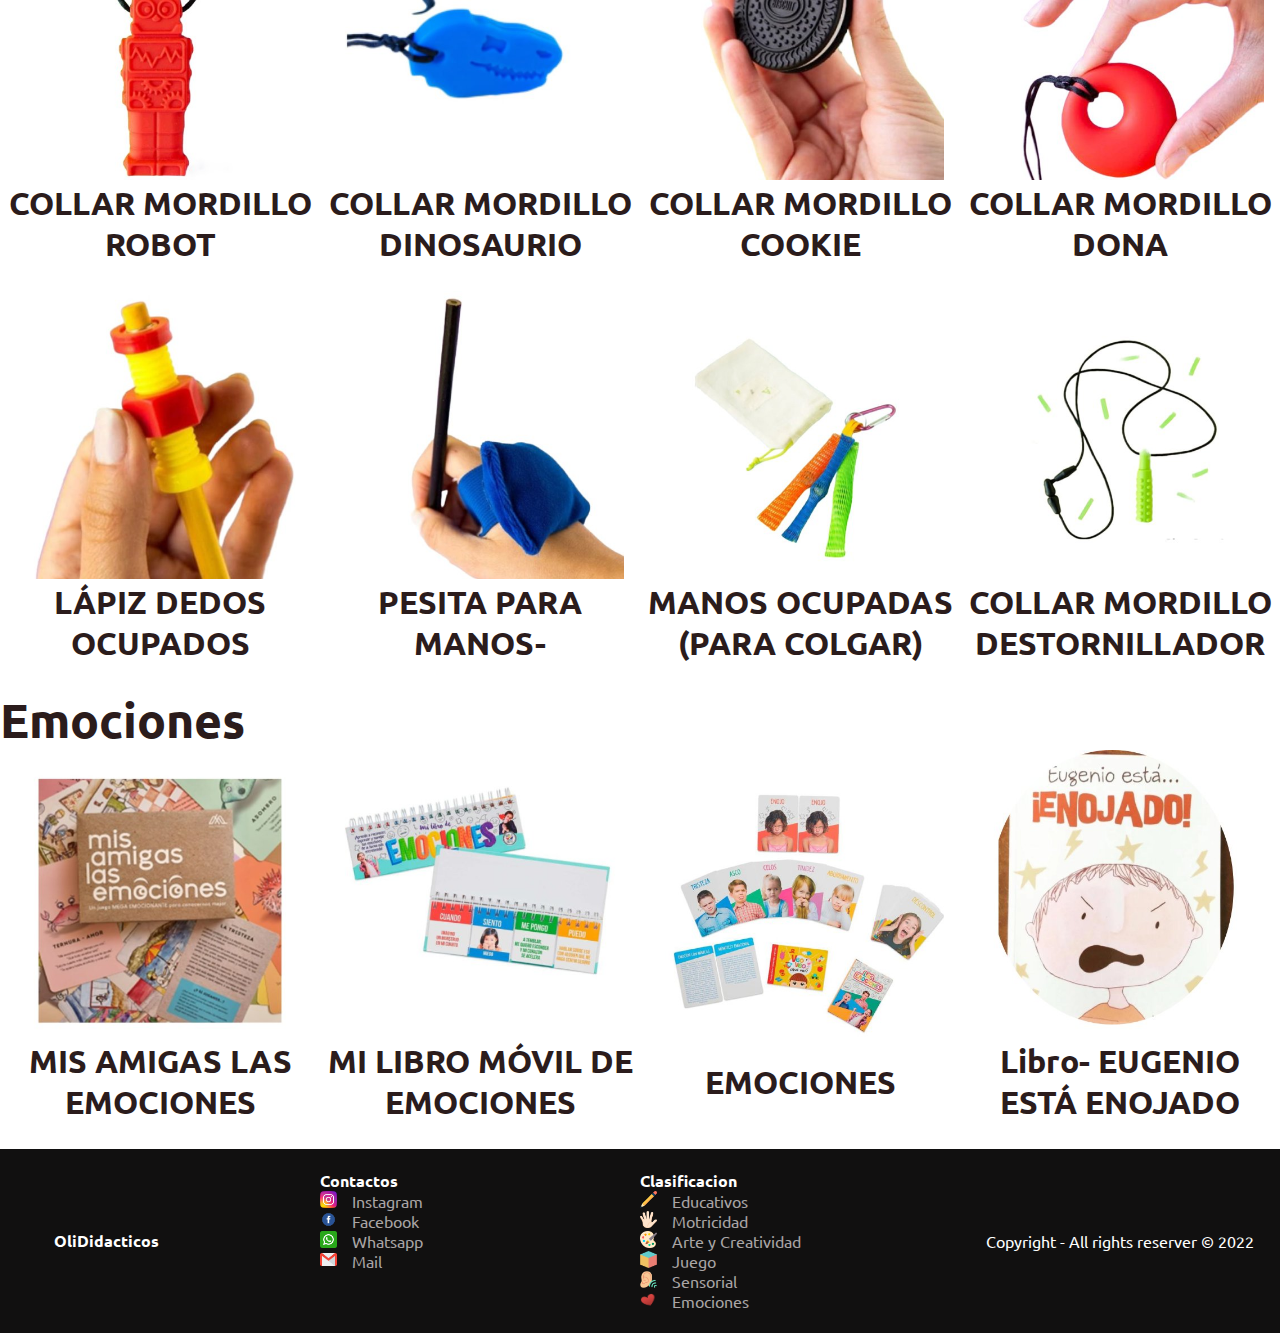
<file: pages/productos.html>
<!DOCTYPE html>
<html lang="es">
<head>
    <meta charset="UTF-8">
    <meta http-equiv="X-UA-Compatible" content="IE=edge">
    <meta name="viewport" content="width=device-width, initial-scale=1.0">

    <!-- Google font -->
    <link rel="preconnect" href="https://fonts.googleapis.com">
    <link rel="preconnect" href="https://fonts.gstatic.com" crossorigin>
    <link href="https://fonts.googleapis.com/css2?family=Ubuntu:ital,wght@1,700&display=swap" rel="stylesheet">
    
    <!-- Seo -->
    <title>Productos</title>
    <meta name="description" content="Te mostramos todos los jugetes y libros con los que contamos actualmente">
    <meta name="keywords" content="juguetes de madera, juguetes, aprendizaje, juegos educativos, niños, estimulacion mental">
    
    <!-- CSS only -->
    <link rel="stylesheet" href="../sass/main.css">
    <link href="https://cdn.jsdelivr.net/npm/bootstrap@5.2.1/dist/css/bootstrap.min.css" rel="stylesheet" integrity="sha384-iYQeCzEYFbKjA/T2uDLTpkwGzCiq6soy8tYaI1GyVh/UjpbCx/TYkiZhlZB6+fzT" crossorigin="anonymous">
</head>
<body class="bodyProductos">

    <!-- Navegacion -->
    <nav class="navbar navbar-expand-lg bg-white">
        <div class="container-fluid">
          <a class="navbar-brand" href="../index.html">
            <img src="../img/Logo.png" alt="Logo">
          </a>
          <button class="navbar-toggler" type="button" data-bs-toggle="collapse" data-bs-target="#navbarNav" aria-controls="navbarNav" aria-expanded="false" aria-label="Toggle navigation">
            <span class="navbar-toggler-icon"></span>
          </button>
          <div class="collapse navbar-collapse" id="navbarNav">
            <ul class="navbar-nav ms-auto mx-5">
              <li class="nav-item">
                <a class="nav-link fs-3" aria-current="page" href="../index.html">Home</a>
              </li>
              <li class="nav-item">
                <a class="nav-link fs-3" href="./contactos.html">Contacto</a>
              </li>
              <li class="nav-item">
                <a class="nav-link active fs-3" href="./productos.html">Productos</a>
              </li>
              <li class="nav-item">
                <a class="nav-link fs-3" href="./quienSoy.html">Quien soy</a>
              </li>
              <li class="nav-item">
                <a class="nav-link fs-3 mx-5" href="./login.html">Iniciar secion</a>
              </li>
            </ul>
          </div>
        </div>
    </nav>

    <!-- Catalogo de productos -->
    <main id="productos">

      <h2 id="educativo" class="bg-white bg-opacity-75 rounded-4 shadow text-center mt-3">Educativos</h2>

      <section class="FilaProductos">    
          <div class="productos1">
            <img src="../img/edu1.jpeg" alt="">
            <h3>MI AMIGURUMI</h3>
          </div>
          
          <div class="productos2">
            <img src="../img/edu2.jpeg" alt="">
            <h3>MI LIBRO MÓVIL DE SÍLABAS </h3>
          </div>
          
          <div class="productos3">
            <img src="../img/edu3.jpeg" alt="">
            <h3>YOGUI JUEGO</h3>
          </div>

          <div class="productos4">
            <img src="../img/edu4.jpeg" alt="">
            <h3>FORMAS Y COLORES </h3>
          </div>
      </section>

      <section class="FilaProductos">    
        <div class="productos1">
          <img src="../img/edu5.jpeg" alt="">
          <h3>MI LIBRO MÓVIL DE SUMAS Y RESTAS 1</h3>
        </div>
        
        <div class="productos2">
          <img src="../img/edu6.jpeg" alt="">
          <h3>MI LIBRO MÓVIL DE FRASES </h3>
        </div>
        
        <div class="productos3">
          <img src="../img/edu7.jpeg" alt="">
          <h3>MI LIBRO MÓVIL DE SUMAS Y RESTAS 1</h3>
        </div>

        <div class="productos4">
          <img src="../img/edu8.jpeg" alt="">
          <h3>EMPIEZO A ESCRIBIR </h3>
        </div>
    </section>

      <h2 id="motricidad" class="bg-white bg-opacity-75 rounded-4 shadow text-center mt-3">Motricidad</h2> 

      <section class="FilaProductos">
        <div class="productos1">
          <img src="../img/mot1.jpeg" alt="">
          <h3>MORDILLO TOPE </h3>
        </div>
        
        <div class="productos2">
          <img src="../img/mot2.jpeg" alt="">
          <h3>MORDILLO TOPE DINOSAURIO </h3>
        </div>
        
        <div class="productos3">
          <img src="../img/mot3.jpeg" alt="">
          <h3>GRIP 1 DEDO </h3>
        </div>

        <div class="productos4">
          <img src="../img/mot4.jpeg" alt="">
          <h3>PINZA</h3>
        </div>
      </section>

      <h2 id="arte" class="bg-white bg-opacity-75 rounded-4 shadow text-center mt-3">Arte y Creatividad</h2> 

      <section class="FilaProductos">    
        <div class="productos1">
          <img src="../img/art1.jpeg" alt="">
          <h3>KIT: DISEÑANDO MIS MASCARAS: </h3>
        </div>
        
        <div class="productos2">
          <img src="../img/art2.jpeg" alt="">
          <h3>ROMPECABEZAS DE MDF PARA COLOREAR</h3>
        </div>       
      </section>

      <h2 id="juego" class="bg-white bg-opacity-75 rounded-4 shadow text-center mt-3">Juego</h2>

      <section class="FilaProductos">        
        <div class="productos1">
          <img src="../img/jue1.jpeg" alt="">
          <h3>Juego de mesa- CANTÉ PRI! </h3>
        </div>
        
        <div class="productos2">
          <img src="../img/jue2.jpeg" alt="">
          <h3>EL LAVARROPAS</h3>
        </div>
        
        <div class="productos3">
          <img src="../img/jue3.jpeg" alt="">
          <h3>CAMIÓN DE MADERA CON ÁBACO.</h3>
        </div>

        <div class="productos4">
          <img src="../img/jue4.jpeg" alt="">
          <h3>ENSARTE NUMÉRICO AUTOCORRECTOR.</h3>
        </div>
       </section>

       <section class="FilaProductos">        
        <div class="productos1">
          <img src="../img/jue5.jpeg" alt="">
          <h3>DIVER CASCHY</h3>
        </div>
        
        <div class="productos2">
          <img src="../img/jue6.jpeg" alt="">
          <h3>BASE DE MADERA DE MDF.</h3>
        </div>
        
        <div class="productos3">
          <img src="../img/jue7.jpeg" alt="">
          <h3>CALEIDOSCOPIOS Y TELEIDOSCOPIOS “PAPEL SEDA”
          </h3>
        </div>

        <div class="productos4">
          <img src="../img/jue8.jpeg" alt="">
          <h3>CUBOS DE MADERA CON VOCALES </h3>
        </div>
       </section>

       <h2 id="sensorial" class="bg-white bg-opacity-75 rounded-4 shadow text-center mt-3">Sensorial</h2> 
       
      <section class="FilaProductos">        
        <div class="productos1">
          <img src="../img/sen1.jpeg" alt="">
          <h3>COLLAR MORDILLO ROBOT </h3>
        </div>

        <div class="productos2">
          <img src="../img/sen2.jpeg" alt="">
          <h3>COLLAR MORDILLO DINOSAURIO </h3>
        </div>

        <div class="productos3">
          <img src="../img/sen3.jpeg" alt="">
          <h3>COLLAR MORDILLO COOKIE </h3>
        </div>

        <div class="productos4">
          <img src="../img/sen4.jpeg" alt="">
          <h3>COLLAR MORDILLO DONA </h3>
        </div>
      </section>

      <section class="FilaProductos">        
        <div class="productos1">
          <img src="../img/sen5.jpeg" alt="">
          <h3>LÁPIZ DEDOS OCUPADOS </h3>
        </div>

        <div class="productos2">
          <img src="../img/sen6.jpeg" alt="">
          <h3>PESITA PARA MANOS- </h3>
        </div>

        <div class="productos3">
          <img src="../img/sen7.jpeg" alt="">
          <h3>MANOS OCUPADAS (PARA COLGAR) </h3>
        </div>

        <div class="productos4">
          <img src="../img/sen8.jpeg" alt="">
          <h3>COLLAR MORDILLO DESTORNILLADOR </h3>
        </div>
      </section>

      <h2 id="emocional" class="bg-white bg-opacity-75 rounded-4 shadow text-center mt-3">Emociones</h2>

      <section class="FilaProductos">        
        <div class="productos1">
          <img src="../img/emo1.jpeg" alt="">
          <h3>MIS AMIGAS LAS EMOCIONES</h3>
        </div>

        <div class="productos2">
          <img src="../img/emo2.jpeg" alt="">
          <h3>MI LIBRO MÓVIL DE EMOCIONES  </h3>
        </div>

        <div class="productos3">
          <img src="../img/emo3.jpeg" alt="">
          <h3>EMOCIONES </h3>
        </div>

        <div class="productos4">
          <img src="../img/emo4.jpeg" alt="">
          <h3>Libro- EUGENIO ESTÁ ENOJADO</h3>
        </div>
      </section>

    </main>

    <!-- Footer -->
    <footer class="footer">

      <div class="footer_logo">
        <h4>OliDidacticos</h4>
      </div>

      <div class="footer_Contactos">
        <h4>Contactos</h4>
        <div>
          <a href=""><img src="../img/instagram.png" alt="instagram"></a>
          <a href="">Instagram</a>
        </div>
        <div>
          <a href=""><img src="../img/descarga.png" alt="facebook"></a>
          <a href="">Facebook</a>
        </div>
        <div>
          <a href=""><img src="../img/whatsapp.png" alt="whatsapp"></a>
          <a href="">Whatsapp</a>
        </div>
        <div>
          <a href=""><img src="../img/gmail.png" alt="mail"></a>
          <a href="">Mail</a>
        </div>
      </div>

      <div class="footer_Productos">
        <h4>Clasificacion</h4>
        <div>
          <a href="../pages/productos.html#educativo"><img src="../img/educacion.png" alt=""></a>
          <a href="../pages/productos.html#educativo">Educativos</a>
        </div>
        <div>
          <a href="../pages/productos.html#motricidad"><img src="../img/motri.png" alt=""></a>
          <a href="../pages/productos.html#motricidad">Motricidad</a>
        </div>
        <div>
          <a href="../pages/productos.html#arte"><img src="../img/arte.png" alt=""></a>
          <a href="../pages/productos.html#arte">Arte y Creatividad</a>
        </div>
        <div>
          <a href="../pages/productos.html#juego"><img src="../img/juegos.png" alt=""></a>
          <a href="../pages/productos.html#juego">Juego</a>
        </div>
        <div>
          <a href="../pages/productos.html#sensorial"><img src="../img/sentido.png" alt=""></a>
          <a href="../pages/productos.html#sensorial">Sensorial</a>
        </div>
        <div>
          <a href="../pages/productos.html#emocional"><img src="../img/emociones.png" alt=""></a>
          <a href="../pages/productos.html#emocional">Emociones</a>
        </div>
      </div>

      <div class="footer_Copyright">
        <p>Copyright - All rights reserver &copy; 2022</p>
      </div>

    </footer>
    
    <!-- JavaScript Bundle with Popper -->
    <script src="https://cdn.jsdelivr.net/npm/bootstrap@5.2.1/dist/js/bootstrap.bundle.min.js" integrity="sha384-u1OknCvxWvY5kfmNBILK2hRnQC3Pr17a+RTT6rIHI7NnikvbZlHgTPOOmMi466C8" crossorigin="anonymous"></script>

</body>
</html>
</file>
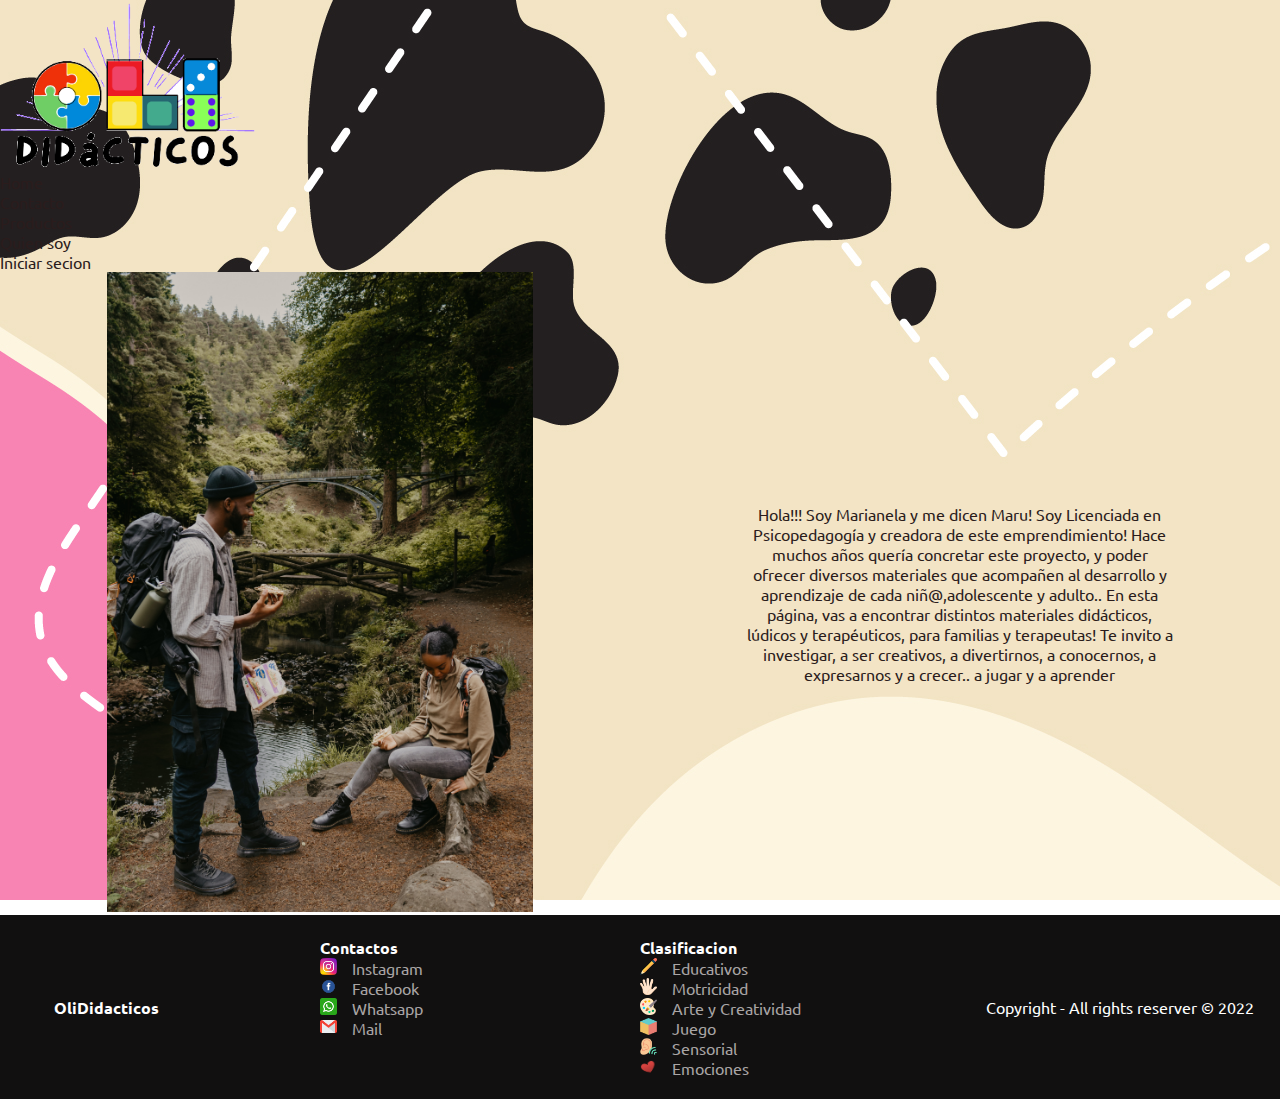
<file: pages/quienSoy.html>
<!DOCTYPE html>
<html lang="es">
<head>
    <meta charset="UTF-8">
    <meta http-equiv="X-UA-Compatible" content="IE=edge">
    <meta name="viewport" content="width=device-width, initial-scale=1.0">

    <!-- Google font -->
    <link rel="preconnect" href="https://fonts.googleapis.com">
    <link rel="preconnect" href="https://fonts.gstatic.com" crossorigin>
    <link href="https://fonts.googleapis.com/css2?family=Ubuntu:ital,wght@1,700&display=swap" rel="stylesheet">
    
    <!-- Seo -->
    <title>¿Quien Soy?</title>
    <meta name="description" content="Te cuento un poco sobre mi, la creadora del emprendimiento OliDidacticos">
    <meta name="keywords" content="juguetes de madera, juguetes, aprendizaje, juegos educativos, niños, estimulacion mental">
    
    <!-- CSS only -->
    <link rel="stylesheet" href="../sass/main.css">
    <link href="https://cdn.jsdelivr.net/npm/bootstrap@5.2.1/dist/css/bootstrap.min.css" rel="stylesheet" integrity="sha384-iYQeCzEYFbKjA/T2uDLTpkwGzCiq6soy8tYaI1GyVh/UjpbCx/TYkiZhlZB6+fzT" crossorigin="anonymous">
</head>
<body class="bodyQuienSoy">

    <!-- Navegacion -->
    <nav class="navbar navbar-expand-lg bg-white">
      <div class="container-fluid">
        <a class="navbar-brand" href="../index.html">
          <img src="../img/Logo.png" alt="Logo">
        </a>
        <button class="navbar-toggler" type="button" data-bs-toggle="collapse" data-bs-target="#navbarNav" aria-controls="navbarNav" aria-expanded="false" aria-label="Toggle navigation">
          <span class="navbar-toggler-icon"></span>
        </button>
        <div class="collapse navbar-collapse" id="navbarNav">
          <ul class="navbar-nav ms-auto mx-5">
            <li class="nav-item">
              <a class="nav-link fs-3" aria-current="page" href="../index.html">Home</a>
            </li>
            <li class="nav-item">
              <a class="nav-link fs-3" href="./contactos.html">Contacto</a>
            </li>
            <li class="nav-item">
              <a class="nav-link fs-3" href="./productos.html">Productos</a>
            </li>
            <li class="nav-item">
              <a class="nav-link active fs-3" href="./quienSoy.html">Quien soy</a>
            </li>
            <li class="nav-item">
              <a class="nav-link fs-3 mx-5" href="./login.html">Iniciar secion</a>
            </li>
          </ul>
        </div>
      </div>
  </nav>

    <!-- Seccion Quien soy -->
    <main class="quienSoy">

      <div class="fotoPerfil">
          <img src="../img/FotoPerfilEjemplo.jpg" alt="Foto">
      </div>

      <div class="descripcionPerfil bg-white bg-opacity-100 rounded-4 shadow">
          <p class="fs-3">Hola!!! Soy Marianela y me dicen Maru! 
            Soy  Licenciada en Psicopedagogía y creadora de este emprendimiento! 
            
            Hace muchos años quería concretar este proyecto, y poder ofrecer diversos materiales que acompañen al desarrollo y aprendizaje de cada niñ@,adolescente y adulto.. 
            
            En esta página,
            vas a encontrar distintos materiales didácticos, lúdicos y terapéuticos, para familias y terapeutas!  
            
            Te invito a investigar, a ser creativos, a divertirnos, a conocernos, a expresarnos y a crecer.. a jugar y a aprender</p>
      </div>

  </main>

    <!-- Footer -->
    <footer class="footer">

      <div class="footer_logo">
        <h4>OliDidacticos</h4>
      </div>

      <div class="footer_Contactos">
        <h4>Contactos</h4>
        <div>
          <a href=""><img src="../img/instagram.png" alt="instagram"></a>
          <a href="">Instagram</a>
        </div>
        <div>
          <a href=""><img src="../img/descarga.png" alt="facebook"></a>
          <a href="">Facebook</a>
        </div>
        <div>
          <a href=""><img src="../img/whatsapp.png" alt="whatsapp"></a>
          <a href="">Whatsapp</a>
        </div>
        <div>
          <a href=""><img src="../img/gmail.png" alt="mail"></a>
          <a href="">Mail</a>
        </div>
      </div>

      <div class="footer_Productos">
        <h4>Clasificacion</h4>
        <div>
          <a href="../pages/productos.html#educativo"><img src="../img/educacion.png" alt=""></a>
          <a href="../pages/productos.html#educativo">Educativos</a>
        </div>
        <div>
          <a href="../pages/productos.html#motricidad"><img src="../img/motri.png" alt=""></a>
          <a href="../pages/productos.html#motricidad">Motricidad</a>
        </div>
        <div>
          <a href="../pages/productos.html#arte"><img src="../img/arte.png" alt=""></a>
          <a href="../pages/productos.html#arte">Arte y Creatividad</a>
        </div>
        <div>
          <a href="../pages/productos.html#juego"><img src="../img/juegos.png" alt=""></a>
          <a href="../pages/productos.html#juego">Juego</a>
        </div>
        <div>
          <a href="../pages/productos.html#sensorial"><img src="../img/sentido.png" alt=""></a>
          <a href="../pages/productos.html#sensorial">Sensorial</a>
        </div>
        <div>
          <a href="../pages/productos.html#emocional"><img src="../img/emociones.png" alt=""></a>
          <a href="../pages/productos.html#emocional">Emociones</a>
        </div>
      </div>

      <div class="footer_Copyright">
        <p>Copyright - All rights reserver &copy; 2022</p>
      </div>

    </footer>
    
    <!-- JavaScript Bundle with Popper -->
    <script src="https://cdn.jsdelivr.net/npm/bootstrap@5.2.1/dist/js/bootstrap.bundle.min.js" integrity="sha384-u1OknCvxWvY5kfmNBILK2hRnQC3Pr17a+RTT6rIHI7NnikvbZlHgTPOOmMi466C8" crossorigin="anonymous"></script>

</body>
</html>
</file>
<file: sass/main.css>
/*Variables locales*/
/*Reseteo*/
* {
  font-family: "Ubuntu", sans-serif;
  margin: 0;
  padding: 0;
  box-sizing: border-box;
  list-style: none;
  text-decoration: none;
  border: none;
  outline: none;
  color: rgb(43, 28, 28);
}

/*Global*/
body {
  background-image: url("../img/Fondo.jpg");
  background-attachment: fixed;
}

/*Global Header*/
.navbar div a img {
  width: 20%;
}

/*Global Footer*/
.footer {
  display: grid;
  grid-template-columns: repeat(12, 1fr);
  background-color: rgb(17, 16, 16);
  color: rgb(255, 255, 255);
}
.footer div h4 {
  color: rgb(255, 255, 255);
  padding-top: 10%;
}
.footer div div img {
  width: 8%;
  margin-right: 5%;
}
.footer div div a {
  text-decoration: none;
  color: rgb(169, 165, 165);
}
.footer div :hover {
  color: rgb(255, 255, 255);
}
.footer .footer_logo, .footer .footer_Copyright {
  text-align: center;
  align-self: center;
}
.footer .footer_logo p, .footer .footer_Copyright p {
  color: rgb(255, 255, 255);
}
.footer .footer_logo, .footer .footer_Productos {
  margin-bottom: 10%;
}

@media (max-width: 576px) {
  .footer_logo {
    grid-column: 2/12;
  }
  .footer_Contactos {
    grid-column: 2/7;
  }
  .footer_Productos {
    grid-column: 7/12;
  }
  .footer_Copyright {
    grid-column: 2/12;
  }
}
@media (max-width: 768px) and (min-width: 576px) {
  .footer_logo {
    grid-column: 2/12;
  }
  .footer_Contactos {
    grid-column: 2/7;
  }
  .footer_Productos {
    grid-column: 7/12;
  }
  .footer_Copyright {
    grid-column: 2/12;
  }
}
@media (min-width: 768px) {
  .footer_logo {
    grid-column: 1/3;
  }
  .footer_Contactos {
    grid-column: 4/6;
  }
  .footer_Productos {
    grid-column: 7/9;
  }
  .footer_Copyright {
    grid-column: 10/13;
  }
}
/*Inicio*/
.mainContainer {
  width: 100%;
  padding-top: 10%;
  padding-bottom: 10%;
  margin: 0px auto;
  text-align: center;
}
.mainContainer .Seccion1, .mainContainer .Seccion2, .mainContainer .Seccion3, .mainContainer .Seccion4, .mainContainer .Seccion5, .mainContainer .Seccion6 {
  display: grid;
  grid-template-columns: repeat(12, 1fr);
}
.mainContainer .Seccion1 div, .mainContainer .Seccion2 div, .mainContainer .Seccion3 div, .mainContainer .Seccion4 div, .mainContainer .Seccion5 div, .mainContainer .Seccion6 div {
  display: flex;
  flex-direction: column;
  align-items: center;
  justify-content: center;
}
.mainContainer .Seccion1 div h2 a, .mainContainer .Seccion2 div h2 a, .mainContainer .Seccion3 div h2 a, .mainContainer .Seccion4 div h2 a, .mainContainer .Seccion5 div h2 a, .mainContainer .Seccion6 div h2 a {
  text-decoration: none;
  color: black;
}
.mainContainer .Seccion1 div img, .mainContainer .Seccion2 div img, .mainContainer .Seccion3 div img, .mainContainer .Seccion4 div img, .mainContainer .Seccion5 div img, .mainContainer .Seccion6 div img {
  width: 100%;
}
.mainContainer .Seccion1 .div2 h2, .mainContainer .Seccion2 .div2 h2, .mainContainer .Seccion3 .div2 h2, .mainContainer .Seccion4 .div2 h2, .mainContainer .Seccion5 .div2 h2, .mainContainer .Seccion6 .div2 h2 {
  font-size: 3rem;
}
.mainContainer .Seccion1 .div2 p, .mainContainer .Seccion2 .div2 p, .mainContainer .Seccion3 .div2 p, .mainContainer .Seccion4 .div2 p, .mainContainer .Seccion5 .div2 p, .mainContainer .Seccion6 .div2 p {
  font-size: 1rem;
}

@media (max-width: 576px) {
  .Seccion1 .div1, .Seccion2 .div1, .Seccion3 .div1, .Seccion4 .div1, .Seccion5 .div1, .Seccion6 .div1 {
    grid-column: 2/12;
  }
  .Seccion1 .div2, .Seccion2 .div2, .Seccion3 .div2, .Seccion4 .div2, .Seccion5 .div2, .Seccion6 .div2 {
    grid-column: 2/12;
  }
  .Seccion2 .div1, .Seccion4 .div1 {
    grid-column: 2/12;
  }
  .Seccion2 .div2, .Seccion4 .div2 {
    grid-column: 2/12;
  }
}
@media (max-width: 768px) and (min-width: 576px) {
  .Seccion1 .div1, .Seccion3 .div1, .Seccion5 .div1 {
    grid-column: 1/7;
  }
  .Seccion1 .div2, .Seccion3 .div2, .Seccion5 .div2 {
    grid-column: 7/13;
  }
  .Seccion2 .div1, .Seccion4 .div1, .Seccion6 .div1 {
    grid-column: 7/13;
    order: 2;
  }
  .Seccion2 .div2, .Seccion4 .div2, .Seccion6 .div2 {
    grid-column: 1/7;
    order: 1;
  }
}
@media (min-width: 768px) {
  .Seccion1 .div1, .Seccion3 .div1, .Seccion5 .div1 {
    grid-column: 1/4;
  }
  .Seccion1 .div2, .Seccion3 .div2, .Seccion5 .div2 {
    grid-column: 4/9;
  }
  .Seccion2 .div1, .Seccion4 .div1, .Seccion6 .div1 {
    grid-column: 10/13;
    order: 2;
  }
  .Seccion2 .div2, .Seccion4 .div2, .Seccion6 .div2 {
    grid-column: 5/10;
    order: 1;
  }
}
/*Contacto*/
.iframe_maps iframe {
  width: 100%;
  height: 85%;
  margin-top: 4%;
  min-height: 400px;
}

.contactos {
  margin-bottom: 5%;
}

/*Productos*/
#productos h2 {
  color: rgb(43, 28, 28);
  font-size: 3rem;
}
#productos .FilaProductos {
  display: grid;
  grid-template-columns: repeat(12, 1fr);
  align-items: center;
  text-align: center;
  margin-bottom: 2%;
}
#productos .FilaProductos div h3 {
  font-size: 2rem;
}
#productos .FilaProductos div img {
  width: 90%;
  transition: all 1s;
}
#productos .FilaProductos div img:hover {
  scale: 1.1;
}

@media (max-width: 576px) {
  .FilaProductos .productos1 {
    grid-column: 2/12;
  }
  .FilaProductos .productos2 {
    grid-column: 2/12;
  }
  .FilaProductos .productos3 {
    grid-column: 2/12;
  }
  .FilaProductos .productos4 {
    grid-column: 2/12;
  }
}
@media (max-width: 768px) and (min-width: 576px) {
  .productos1 {
    grid-column: 2/6;
  }
  .productos2 {
    grid-column: 8/12;
  }
  .productos3 {
    grid-column: 2/6;
  }
  .productos4 {
    grid-column: 8/12;
  }
}
@media (min-width: 768px) {
  .productos1 {
    grid-column: 1/4;
  }
  .productos2 {
    grid-column: 4/7;
  }
  .productos3 {
    grid-column: 7/10;
  }
  .productos4 {
    grid-column: 10/13;
  }
}
/*Quien soy*/
.quienSoy {
  display: grid;
  grid-template-columns: repeat(12, 1fr);
  align-items: center;
}
.quienSoy .fotoPerfil img {
  width: 100%;
}
.quienSoy .descripcionPerfil {
  align-items: center;
  text-align: center;
}

@media (max-width: 576px) {
  .quienSoy .fotoPerfil {
    grid-column: 2/12;
  }
  .quienSoy .descripcionPerfil {
    grid-column: 2/12;
  }
}
@media (max-width: 768px) and (min-width: 576px) {
  .fotoPerfil {
    grid-column: 2/6;
  }
  .descripcionPerfil {
    grid-column: 8/12;
  }
}
@media (min-width: 768px) {
  .fotoPerfil {
    grid-column: 2/6;
  }
  .descripcionPerfil {
    grid-column: 8/12;
  }
}
/*Metodos de pago*/
.ComoComprar {
  margin-top: 8%;
  margin-bottom: 10%;
}

/*Login*/
.fondoFoto {
  background-image: url(../img/6840312.jpg);
  background-size: 100% 100%;
}/*# sourceMappingURL=main.css.map */
</file>
